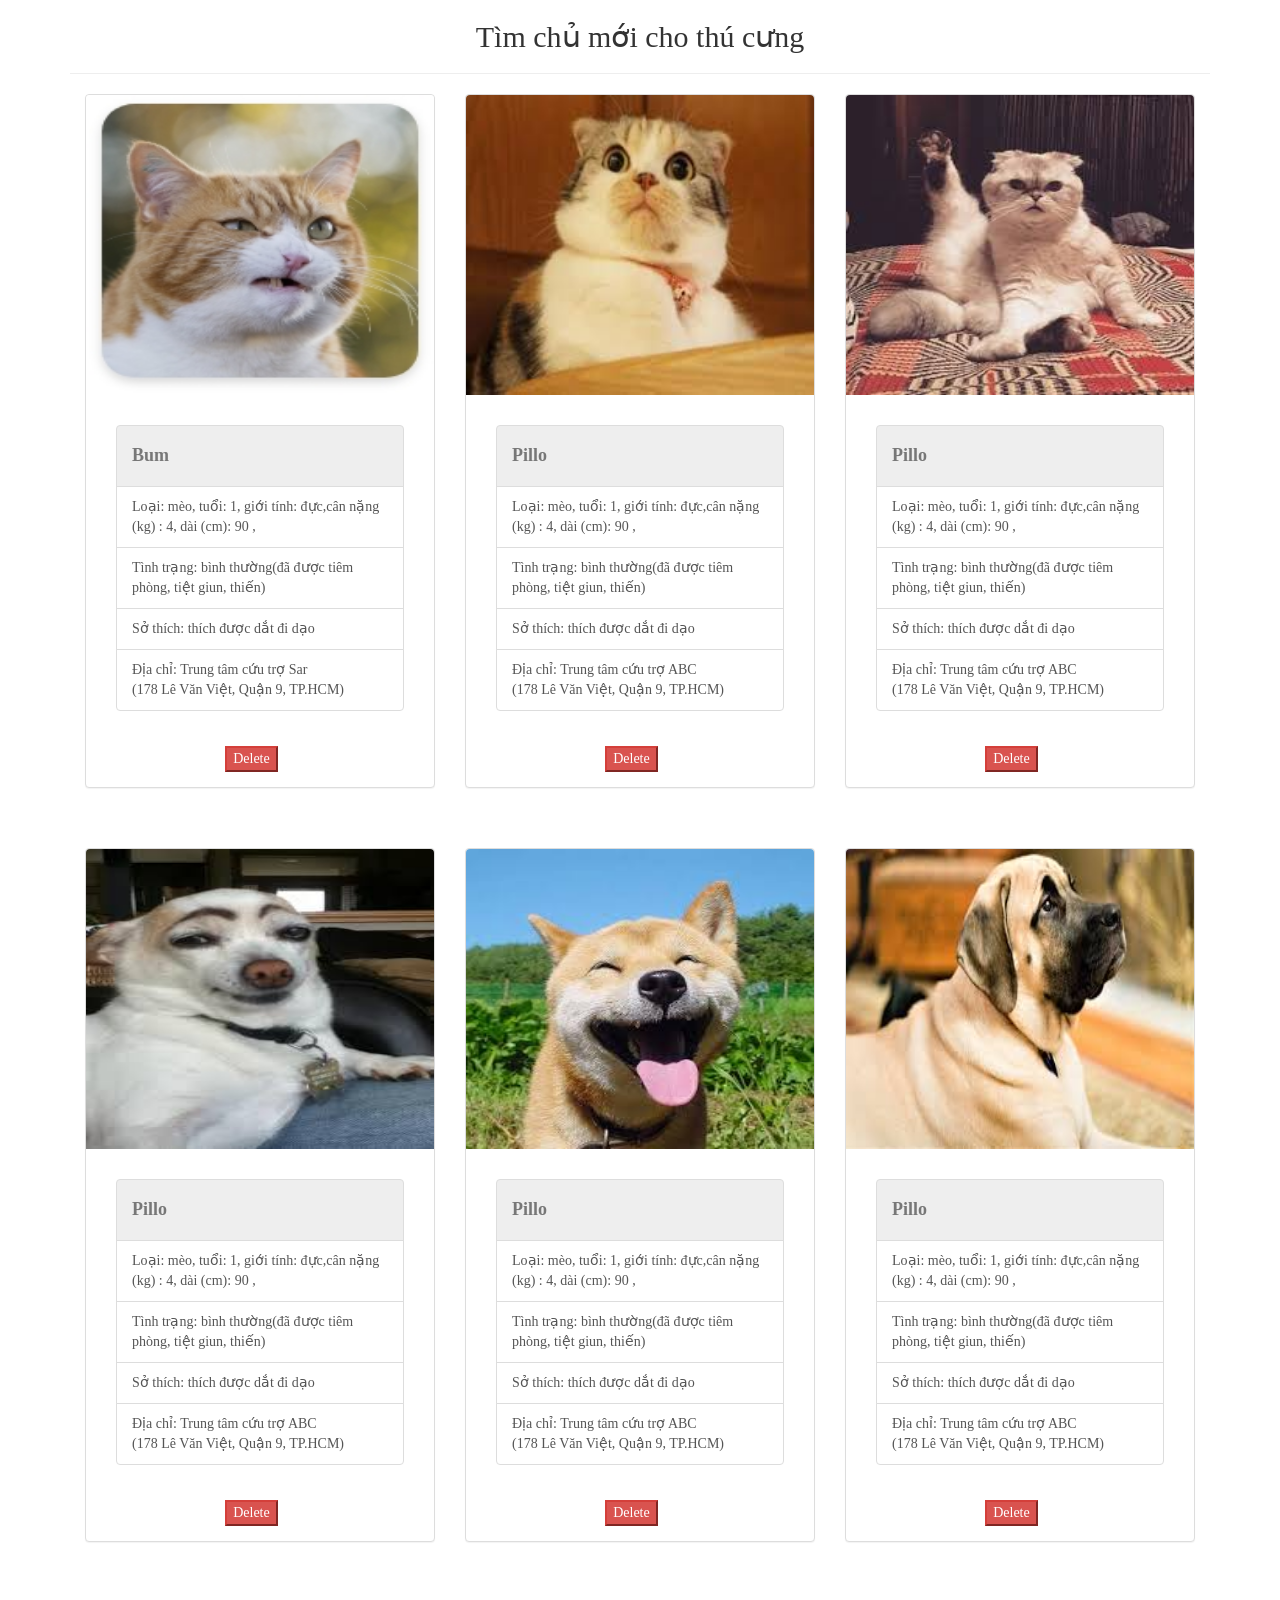
<file: aposting.html>
<!DOCTYPE html>
<html lang="en">

<head>
    <meta charset="UTF-8">
    <meta name="viewport" content="width=device-width, initial-scale=1.0">
    <link rel="stylesheet" href="https://maxcdn.bootstrapcdn.com/bootstrap/3.4.1/css/bootstrap.min.css">
    <script src="https://ajax.googleapis.com/ajax/libs/jquery/3.5.1/jquery.min.js"></script>
    <script src="https://maxcdn.bootstrapcdn.com/bootstrap/3.4.1/js/bootstrap.min.js"></script>
    <style>
        * {
            font-family: 'Lato';
        }

        #profile-grid {
            overflow: auto;
            white-space: normal;
        }

        #profile-grid .profile {
            padding-bottom: 40px;
        }

        #profile-grid .panel {
            padding: 0
        }

        #profile-grid .panel-body {
            padding: 15px
        }

        #profile-grid .profile-name {
            font-weight: bold;
        }

        #profile-grid .thumbnail {
            margin-bottom: 6px;
        }

        #profile-grid .panel-thumbnail {
            overflow: hidden;
        }

        #profile-grid .img-rounded {
            border-radius: 4px 4px 0 0;
        }
    </style>
    <script>
        $(document).ready(function () {
            /* show lightbox when clicking a thumbnail */
            $('a.thumb').click(function (event) {
                event.preventDefault();
                var content = $('.modal-body');
                content.empty();
                var title = $(this).attr("title");
                $('.modal-title').html(title);
                content.html($(this).html());
                $(".modal-profile").modal({ show: true });
            });
        });

        $(document).ready(function () {
            var buttons = document.getElementsByClassName('btn-danger');
            for (var i = 0; i < buttons.length; i++) {
                buttons[i].addEventListener("click", function () { 
                    var x = document.getElementById($(this).val());
                    x.style.display="none"; 
                })
            }
        });
    </script>
</head>

<body>
    <section id="profiles" class="page">

        <div class="container">

            <div class="content text-center">
                <div class="heading">
                    <h2>Tìm chủ mới cho thú cưng</h2>
                    <hr>
                </div>
            </div>

            <div class="container-fluid">
                <div class="row" id="profile-grid">

                    <div class="col-sm-4 col-xs-12 profile" id="1">
                        <div class="panel panel-default">
                            <div class="panel-thumbnail">
                                <a href="#" title="image 1" class="thumb">
                                    <img src="assets/image/rescue_cat3.jpg" class="img-responsive img-rounded"
                                        data-toggle="modal" data-target=".modal-profile-lg"
                                        style="height: 300px; width: 100%;">
                                </a>
                            </div>
                            <div class="panel-body">
                                <div class="list-group panel-body">
                                    <a href="#" class="list-group-item disabled">
                                        <h4 class="profile-name">Bum</h4>
                                    </a>
                                    <a href="#" class="list-group-item">Loại: mèo, tuổi: 1, giới tính: đực,cân nặng (kg) : 4, dài (cm): 90 ,</a>
                                    <a href="#" class="list-group-item">Tình trạng: bình thường(đã được tiêm phòng, tiệt giun, thiến)</a>
                                    <a href="#" class="list-group-item">Sở thích: thích được dắt đi dạo</a>
                                    <a href="#" class="list-group-item">Địa chỉ: Trung tâm cứu trợ Sar<br>(178 Lê Văn
                                        Việt, Quận 9, TP.HCM)</a>
                                </div>
                                <div class="row">
                                    <button type="submit" id="btnDelete" value="1" class="btn-danger"
                                        style="margin-left: 40%;">Delete</button>
                                </div>
                            </div>
                        </div>
                    </div>

                    <div class="col-sm-4 col-xs-12 profile" id="2">
                        <div class="panel panel-default">
                            <div class="panel-thumbnail">
                                <a href="#" title="image 2" class="thumb">
                                    <img src="assets/image/image2.jpg" class="img-responsive img-rounded"
                                        data-toggle="modal" data-target=".modal-profile-lg"
                                        style="height: 300px; width: 100%;">
                                </a>
                            </div>
                            <div class="panel-body">
                                <div class="list-group panel-body">
                                    <a href="#" class="list-group-item disabled">
                                        <h4 class="profile-name">Pillo</h4>
                                    </a>
                                    <a href="#" class="list-group-item">Loại: mèo, tuổi: 1, giới tính: đực,cân nặng (kg) : 4, dài (cm): 90 ,</a>
                                    <a href="#" class="list-group-item">Tình trạng: bình thường(đã được tiêm phòng, tiệt giun, thiến)</a>
                                    <a href="#" class="list-group-item">Sở thích: thích được dắt đi dạo</a>
                                    <a href="#" class="list-group-item">Địa chỉ: Trung tâm cứu trợ ABC<br>(178 Lê Văn
                                        Việt, Quận 9, TP.HCM)</a>
                                </div>
                                <div class="row">
                                    <button type="submit" id="btnDelete" value="2" class="btn-danger"
                                        style="margin-left: 40%;">Delete</button>
                                </div>
                            </div>
                        </div>
                    </div>

                    <div class="col-sm-4 col-xs-12 profile" id="3">
                        <div class="panel panel-default">
                            <div class="panel-thumbnail">
                                <a href="#" title="image 3" class="thumb">
                                    <img src="assets/image/image3.jpg" class="img-responsive img-rounded"
                                        data-toggle="modal" data-target=".modal-profile-lg"
                                        style="height: 300px; width: 100%;">
                                </a>
                            </div>
                            <div class="panel-body">
                                <div class="list-group panel-body">
                                    <a href="#" class="list-group-item disabled">
                                        <h4 class="profile-name">Pillo</h4>
                                    </a>
                                    <a href="#" class="list-group-item">Loại: mèo, tuổi: 1, giới tính: đực,cân nặng (kg) : 4, dài (cm): 90 ,</a>
                                    <a href="#" class="list-group-item">Tình trạng: bình thường(đã được tiêm phòng, tiệt giun, thiến)</a>
                                    <a href="#" class="list-group-item">Sở thích: thích được dắt đi dạo</a>
                                    <a href="#" class="list-group-item">Địa chỉ: Trung tâm cứu trợ ABC<br>(178 Lê Văn
                                        Việt, Quận 9, TP.HCM)</a>
                                </div>
                                <div class="row">
                                    <button type="submit" id="btnDelete" value="3" class="btn-danger"
                                        style="margin-left: 40%;">Delete</button>
                                </div>
                            </div>
                        </div>
                    </div>

                    <div class="col-sm-4 col-xs-12 profile" id="4">
                        <div class="panel panel-default">
                            <div class="panel-thumbnail">
                                <a href="#" title="image 4" class="thumb">
                                    <img src="assets/image/image4.jpg" class="img-responsive img-rounded"
                                        data-toggle="modal" data-target=".modal-profile-lg"
                                        style="height: 300px; width: 100%;">
                                </a>
                            </div>
                            <div class="panel-body">
                                <div class="list-group panel-body">
                                    <a href="#" class="list-group-item disabled">
                                        <h4 class="profile-name">Pillo</h4>
                                    </a>
                                    <a href="#" class="list-group-item">Loại: mèo, tuổi: 1, giới tính: đực,cân nặng (kg) : 4, dài (cm): 90 ,</a>
                                    <a href="#" class="list-group-item">Tình trạng: bình thường(đã được tiêm phòng, tiệt giun, thiến)</a>
                                    <a href="#" class="list-group-item">Sở thích: thích được dắt đi dạo</a>
                                    <a href="#" class="list-group-item">Địa chỉ: Trung tâm cứu trợ ABC<br>(178 Lê Văn
                                        Việt, Quận 9, TP.HCM)</a>
                                </div>
                                <div class="row">
                                    <button type="submit" id="btnDelete" value="4" class="btn-danger"
                                        style="margin-left: 40%;">Delete</button>
                                </div>
                            </div>
                        </div>
                    </div>


                    <div class="col-sm-4 col-xs-12 profile" id="5">
                        <div class="panel panel-default">
                            <div class="panel-thumbnail">
                                <a href="#" title="image 5" class="thumb">
                                    <img src="assets/image/image5.jpg" class="img-responsive img-rounded"
                                        data-toggle="modal" data-target=".modal-profile-lg"
                                        style="height: 300px; width: 100%;">
                                </a>
                            </div>
                            <div class="panel-body">
                                <div class="list-group panel-body">
                                    <a href="#" class="list-group-item disabled">
                                        <h4 class="profile-name">Pillo</h4>
                                    </a>
                                    <a href="#" class="list-group-item">Loại: mèo, tuổi: 1, giới tính: đực,cân nặng (kg) : 4, dài (cm): 90 ,</a>
                                    <a href="#" class="list-group-item">Tình trạng: bình thường(đã được tiêm phòng, tiệt giun, thiến)</a>
                                    <a href="#" class="list-group-item">Sở thích: thích được dắt đi dạo</a>
                                    <a href="#" class="list-group-item">Địa chỉ: Trung tâm cứu trợ ABC<br>(178 Lê Văn
                                        Việt, Quận 9, TP.HCM)</a>
                                </div>
                                <div class="row">
                                    <button type="submit" id="btnDelete" value="5" class="btn-danger"
                                        style="margin-left: 40%;">Delete</button>
                                </div>
                            </div>
                        </div>
                    </div>


                    <div class="col-sm-4 col-xs-12 profile" id="6">
                        <div class="panel panel-default">
                            <div class="panel-thumbnail">
                                <a href="#" title="image 6" class="thumb">
                                    <img src="assets/image/image 6.jpg" class="img-responsive img-rounded"
                                        data-toggle="modal" data-target=".modal-profile-lg"
                                        style="height: 300px; width: 100%;">
                                </a>
                            </div>
                            <div class="panel-body">
                                <div class="list-group panel-body">
                                    <a href="#" class="list-group-item disabled">
                                        <h4 class="profile-name">Pillo</h4>
                                    </a>
                                    <a href="#" class="list-group-item">Loại: mèo, tuổi: 1, giới tính: đực,cân nặng (kg) : 4, dài (cm): 90 ,</a>
                                    <a href="#" class="list-group-item">Tình trạng: bình thường(đã được tiêm phòng, tiệt giun, thiến)</a>
                                    <a href="#" class="list-group-item">Sở thích: thích được dắt đi dạo</a>
                                    <a href="#" class="list-group-item">Địa chỉ: Trung tâm cứu trợ ABC<br>(178 Lê Văn
                                        Việt, Quận 9, TP.HCM)</a>
                                </div>
                                <div class="row">
                                    <button type="submit" id="btnDelete" value="6" class="btn-danger"
                                        style="margin-left: 40%;">Delete</button>
                                </div>
                            </div>
                        </div>
                    </div>


                </div>
            </div>
        </div>

    </section>

    <!-- .modal-profile -->
    <div class="modal fade modal-profile" tabindex="-1" role="dialog" aria-labelledby="modalProfile" aria-hidden="true">
        <div class="modal-dialog modal-lg">
            <div class="modal-content">
                <div class="modal-header">
                    <button class="close" type="button" data-dismiss="modal">×</button>
                    <h3 class="modal-title"></h3>
                </div>
                <div class="modal-body">
                </div>
                <div class="modal-footer">
                    <button class="btn btn-default" data-dismiss="modal">Close</button>
                </div>
            </div>

        </div>
    </div>
    <!-- //.modal-profile -->
</body>

</html>
</file>
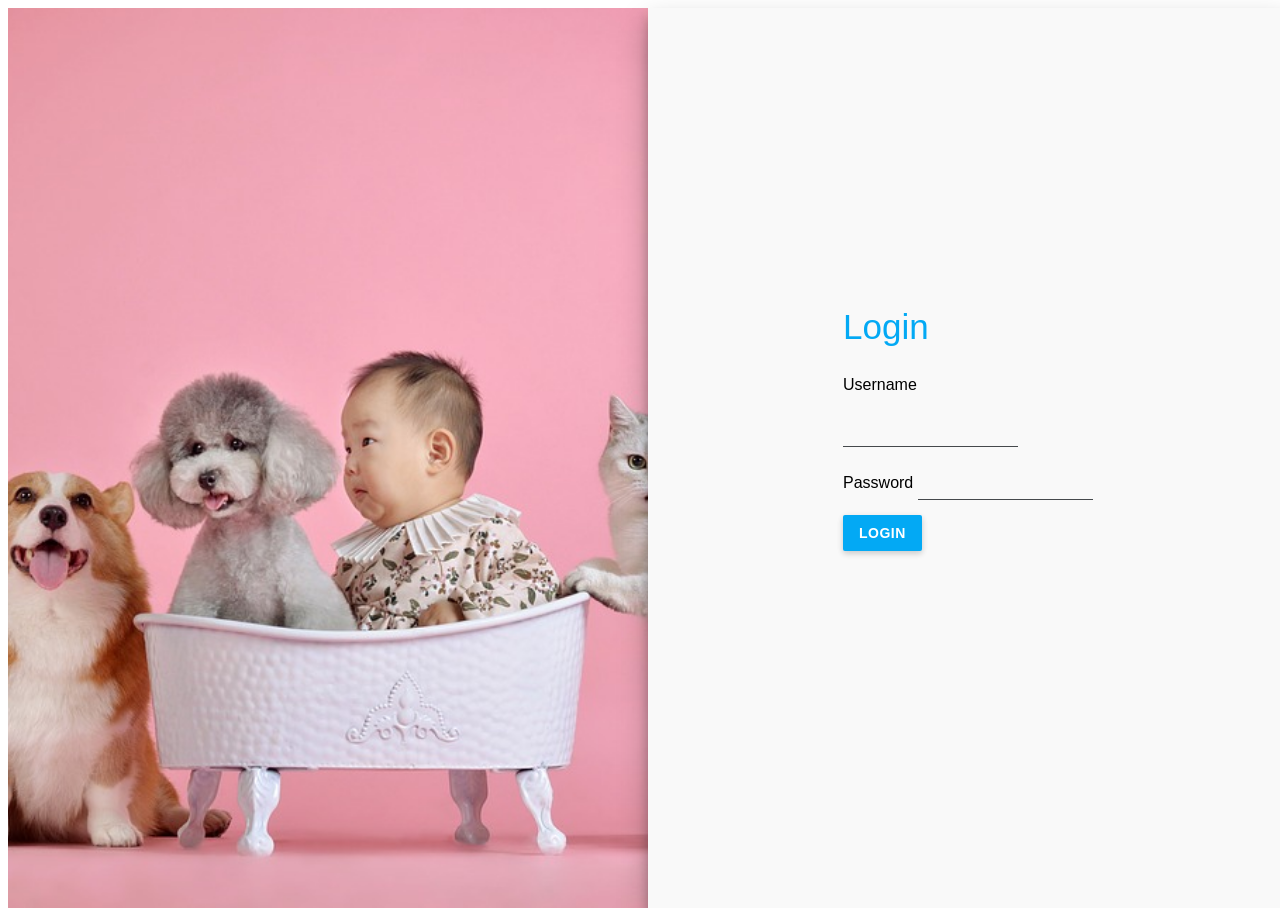
<file: Login.html>
<!DOCTYPE html>
<html>

<head>
    <script src="https://ajax.googleapis.com/ajax/libs/jquery/3.5.1/jquery.min.js"></script>
    <style>
        body {
            height: 100%;
            overflow: hidden;
            width: 100% !important;
            box-sizing: border-box;
            font-family: 'Roboto', sans-serif;
        }



        .backRight {
            position: absolute;
            right: 0;
            width: 50%;
            height: 100%;
            background: #3498db url(assets/img/login.jpg);
            background-size: cover;
            background-position: 50% 50%;
        }

        .backLeft {
            position: absolute;
            left: 0;
            width: 50%;
            height: 100%;
            background: #e74c3c url(assets/img/login.jpg);
            background-size: cover;
            background-position: 50% 50%;
        }

        #back {
            width: 100%;
            height: 100%;
            position: absolute;
            z-index: -999;
        }

        #slideBox {
            width: 50%;
            max-height: 100%;
            height: 100%;
            overflow: hidden;
            margin-left: 50%;
            position: absolute;
            box-shadow: 0 14px 28px rgba(0, 0, 0, 0.25), 0 10px 10px rgba(0, 0, 0, 0.22);
        }

        .topLayer {
            width: 200%;
            height: 100%;
            position: relative;
            left: 0;
            left: -100%;
        }

        .left {
            width: 50%;
            height: 100%;
            background: #2C3034;
            left: 0;
            position: absolute;
        }

        .right {
            width: 50%;
            height: 100%;
            background: #f9f9f9;
            right: 0;
            position: absolute;
        }

        .content {
            width: 250px;
            margin: 0 auto;
            top: 30%;
            position: absolute;
            left: 50%;
            margin-left: -125px;
        }

        .content h2 {
            color: #03A9F4;
            font-weight: 300;
            font-size: 35px;
        }

        button {
            background: #03A9F4;
            padding: 10px 16px;
            width: auto;
            font-weight: 600;
            text-transform: uppercase;
            font-size: 14px;
            color: #fff;
            line-height: 16px;
            letter-spacing: 0.5px;
            border-radius: 2px;
            box-shadow: 0 2px 6px rgba(0, 0, 0, 0.1), 0 3px 6px rgba(0, 0, 0, 0.1);
            border: 0;
            outline: 0;
            margin: 15px 15px 15px 0;
            transition: all 0.25s;
        }

        button:hover {
            background: #0288D1;
            box-shadow: 0 4px 7px rgba(0, 0, 0, 0.1), 0 3px 6px rgba(0, 0, 0, 0.1);
        }

        .off {
            background: none;
            color: #03A9F4;
            box-shadow: none;
        }

        .right .off:hover {
            background: #eee;
            color: #03A9F4;
            box-shadow: none;
        }

        .left .off:hover {
            box-shadow: none;
            color: #03A9F4;
            background: #363A3D;
        }

        input {
            background: transparent;
            border: 0;
            outline: 0;
            border-bottom: 1px solid #45494C;
            font-size: 14px;
            color: #959595;
            padding: 8px 0;
            margin-top: 20px;
        }
    </style>
    <script>
        $(document).ready(function () {
            $('#login').on('click', function () {
                var username = $('#username').val();
                var password = $('#password').val();
               if(username == 'haudq' && password == '123'){
                  window.location.href='index.html';
               }else{
                    alert("Username or password is not correct");
               }
            });
        });
        
    </script>
</head>

<body>
    <div id="back">
        <div class="backRight"></div>
        <div class="backLeft"></div>
    </div>

    <div id="slideBox">
        <div class="topLayer">
        
            <div class="right">
                <div class="content">
                    <h2>Login</h2>
                    <form method="post" onsubmit="return false;">
                        <div class="form-group">
                            <label for="username" class="form-label">Username</label>
                            <input type="text" id="username"/>
                        </div>
                        <div class="form-group">
                            <label for="Password" class="form-label">Password</label>
                            <input type="password" id="password" />
                        </div>
                        <button id="login" type="submit">Login</button>
                    </form>
                </div>
            </div>
        </div>
    </div>
    <div id="test"></div>

    <!--Inspiration from: http://ertekinn.com/loginsignup/-->
</body>

</html>
</file>
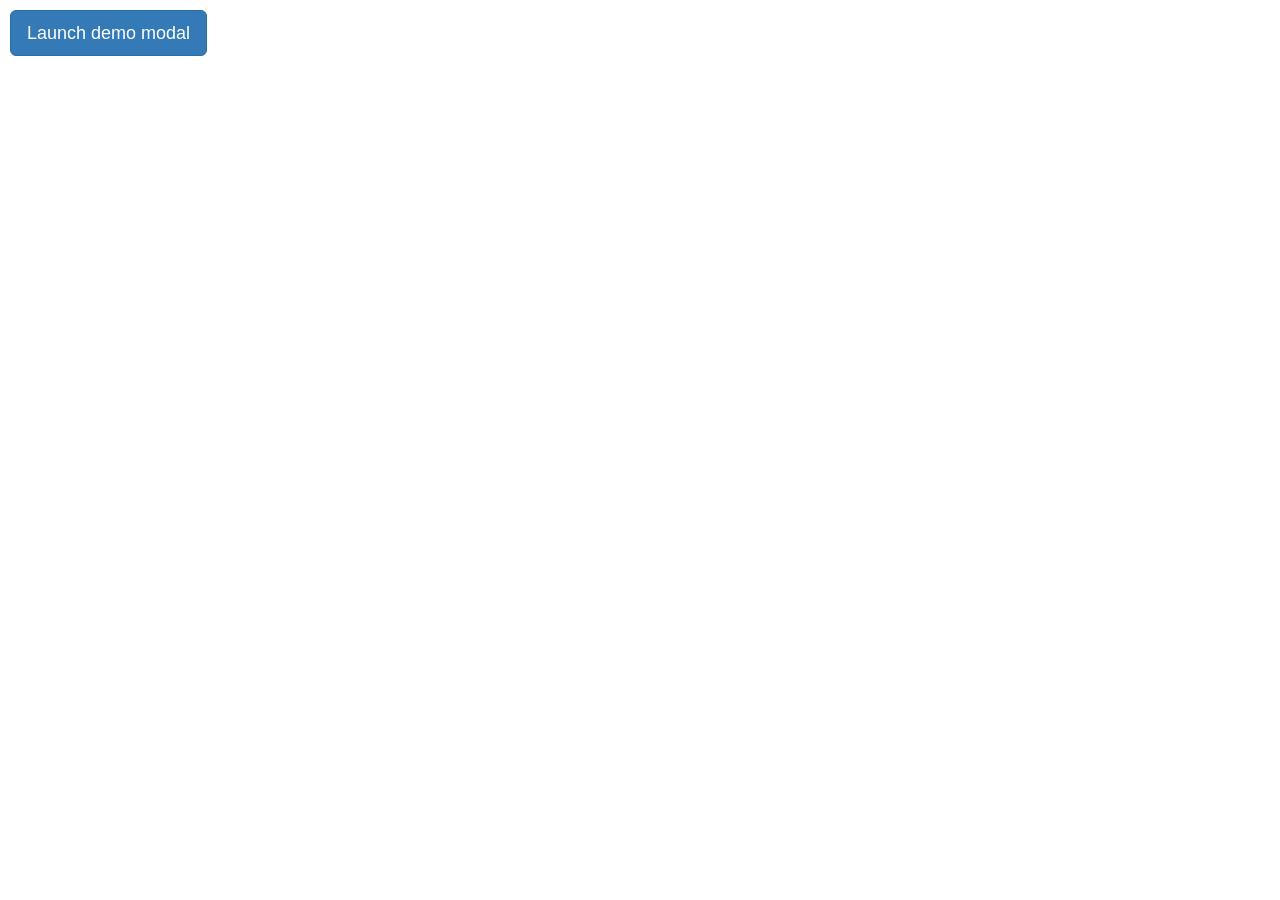
<file: popupimage.html>
<!DOCTYPE html>
<html lang="en">

<head>
    <meta charset="UTF-8">
    <meta name="viewport" content="width=device-width, initial-scale=1.0">
    <script src="https://ajax.googleapis.com/ajax/libs/jquery/3.5.1/jquery.min.js"></script>
    <script src="https://maxcdn.bootstrapcdn.com/bootstrap/3.4.1/js/bootstrap.min.js"></script>
    <link rel="stylesheet" href="https://maxcdn.bootstrapcdn.com/bootstrap/3.4.1/css/bootstrap.min.css">
    <script>
        var print;

        $('body').append('textarea');

        $.get("https://en.wikipedia.org/wiki/Special:Random").done(function (data) {

            print = data;
            $('body').append("<iframe id='print-modal-frame' name='print-modal-frame' src='slide_show_image.html'></iframe>");

        });


        const slide = {
            main: null,
            elementImg: null,
            imgSelected: 0,
            nextSlide: function () {
                if (this.imgSelected != null) {
                    if (this.imgSelected < (this.elementImg.length - 1)) {
                        this.imgSelected++;
                        this.normalizeSlide();
                    }
                }
            },
            prevSlide: function () {
                if (this.imgSelected != null) {
                    if (this.imgSelected > 0) {
                        this.imgSelected--;
                        this.normalizeSlide();
                    }
                }
            },
            normalizeSlide: function () {

                for (num = 0; num < this.elementImg.length; num++) {
                    this.elementImg[num].classList.remove("hideLeft", "prevLeftSecond", "prev", "selected", "next", "nextRightSecond", "hideRight");
                }

                this.elementImg[this.imgSelected].classList.add("selected");

                if (this.imgSelected > 2) {
                    this.elementImg[this.imgSelected - 2].classList.add("hideLeft");
                    this.elementImg[this.imgSelected - 2].classList.add("prevLeftSecond");
                    this.elementImg[this.imgSelected - 1].classList.add("prev");
                }
                else if (this.imgSelected > 1) {
                    this.elementImg[this.imgSelected - 2].classList.add("prevLeftSecond");
                    this.elementImg[this.imgSelected - 1].classList.add("prev");
                }
                else if (this.imgSelected > 0) {
                    this.elementImg[this.imgSelected - 1].classList.add("prev");
                }

                if ((this.imgSelected + 3) < this.elementImg.length) {
                    this.elementImg[this.imgSelected + 3].classList.add("hideRight");
                    this.elementImg[this.imgSelected + 2].classList.add("nextRightSecond");
                    this.elementImg[this.imgSelected + 1].classList.add("next");
                }
                else if ((this.imgSelected + 2) < this.elementImg.length) {
                    this.elementImg[this.imgSelected + 2].classList.add("nextRightSecond");
                    this.elementImg[this.imgSelected + 1].classList.add("next");
                }
                else if ((this.imgSelected + 1) < this.elementImg.length) {
                    this.elementImg[this.imgSelected + 1].classList.add("next");
                }
            }
        }

        window.onload = () => {

            slide.main = document.getElementById("carousel");
            slide.elementImg = slide.main.getElementsByClassName("slideImg");

            for (num = 0; num < slide.elementImg.length; num++) {
                slide.elementImg[num].setAttribute("img-number", num);

                slide.elementImg[num].addEventListener("click", (event) => {
                    slide.imgSelected = parseInt(event.target.parentElement.getAttribute("img-number"));
                    slide.normalizeSlide();
                });

                if (slide.elementImg[num].classList.contains("selected")) {
                    slide.imgSelected = num;
                }
            }

            document.getElementById("prev").addEventListener("click", () => { slide.prevSlide() });
            document.getElementById("next").addEventListener("click", () => { slide.nextSlide() });

        }
    </script>
    <style>
        html,
        body,
        main {
            width: 100%;
            height: 100%;
            margin: 0;
            padding: 5px;
        }

        #carousel {
            position: relative;
            height: 100%;
            top: 50%;
            transform: translateY(-50%);
            overflow: hidden;
        }

        #carousel>div.slideImg {
            position: absolute;
            opacity: 0;
        }

        #carousel>div>img {
            width: 400px;
            transition: width 1s;
        }

        #carousel>div.hideLeft {
            left: 0%;
            opacity: 0;
            transition: transform 1s, left 1s, opacity 1s;
            transform: translateY(50%) translateX(-50%);
        }

        #carousel>div.hideLeft>img {
            width: 200px;
        }

        #carousel>div.hideRight {
            left: 100%;
            transition: transform 1s, left 1s, opacity 1s;
            opacity: 0;
            transform: translateY(50%) translateX(-50%);
        }

        #carousel>div.hideRight>img {
            width: 200px;
        }

        #carousel>div.prev {
            z-index: 5;
            left: 30%;
            transform: translateY(50px) translateX(-50%);
            opacity: 1;
            transition: transform 1s, left 1s, opacity 1s;
        }

        #carousel>div.prev>img {
            width: 300px;
        }

        #carousel>div.prevLeftSecond {
            z-index: 4;
            left: 15%;
            transform: translateY(50%) translateX(-50%);
            opacity: 0.7;
            transition: transform 1s, left 1s, opacity 1s;
        }

        #carousel>div.prevLeftSecond>img {
            width: 200px;
        }

        #carousel>div.selected {
            z-index: 10;
            left: 50%;
            transition: transform 1s, left 1s, opacity 1s;
            opacity: 1;
            transform: translateY(0px) translateX(-50%);
        }

        #carousel>div.next {
            z-index: 5;
            left: 70%;
            transition: transform 1s, left 1s, opacity 1s;
            opacity: 1;
            transform: translateY(50px) translateX(-50%);
        }

        #carousel>div.next>img {
            width: 300px;
        }

        #carousel>div.nextRightSecond {
            z-index: 4;
            left: 85%;
            transition: transform 1s, left 1s, opacity 1s;
            transform: translateY(50%) translateX(-50%);
            opacity: 0.7;
        }

        #carousel>div.nextRightSecond>img {
            width: 200px;
        }


        div.positionBtn {
            position: fixed;
            left: 50%;
            transform: translateX(-50%);
            bottom: 10px;
        }

        #prev,
        #next {
            background: #272727;
            color: #ffffff;
            border: 0px;
            font-weight: bold;
            font-size: 22px;
            margin: 0px;
            opacity: 0.6;
        }

        #prev>span,
        #next>span {
            width: 100px;
            padding: 15px;
            display: block;
        }

        #prev {
            text-align: right;
            border-radius: 100% 0px 0px 100% !important;
        }

        #next {
            text-align: left;
            border-radius: 0px 100% 100% 0px !important;
        }

        #prev:hover,
        #next:hover {
            opacity: 1;
        }

        #prev:focus,
        #next:focus {
            border: 0px;
        }

        /* jaja */
        @import url(https://fonts.googleapis.com/css?family=Open+Sans:400italic,400,300,600);

        

        .container {
            max-width: 400px;
            width: 100%;
            margin: 0 auto;
            position: relative;
        }

        #contact input[type="text"],
        #contact input[type="email"],
        #contact input[type="tel"],
        #contact input[type="url"],
        #contact textarea,
        #contact button[type="submit"] {
            font: 400 12px/16px "Open Sans", Helvetica, Arial, sans-serif;
        }

        #contact {
            background: #F9F9F9;
            padding: 25px;
            margin: 50px 0;
        }

        #contact h3 {
            color: #F96;
            display: block;
            font-size: 30px;
            font-weight: 400;
        }

        #contact h4 {
            margin: 5px 0 15px;
            display: block;
            font-size: 13px;
        }

        fieldset {
            border: medium none !important;
            margin: 0 0 10px;
            min-width: 100%;
            padding: 0;
            width: 100%;
        }

        #contact input[type="text"],
        #contact input[type="email"],
        #contact input[type="tel"],
        #contact input[type="url"],
        #contact textarea {
            width: 100%;
            border: 1px solid #CCC;
            background: #FFF;
            margin: 0 0 5px;
            padding: 10px;
        }

        #contact input[type="text"]:hover,
        #contact input[type="email"]:hover,
        #contact input[type="tel"]:hover,
        #contact input[type="url"]:hover,
        #contact textarea:hover {
            -webkit-transition: border-color 0.3s ease-in-out;
            -moz-transition: border-color 0.3s ease-in-out;
            transition: border-color 0.3s ease-in-out;
            border: 1px solid #AAA;
        }

        #contact textarea {
            height: 100px;
            max-width: 100%;
            resize: none;
        }

        #contact button[type="submit"] {
            cursor: pointer;
            width: 100%;
            border: none;
            background: #0CF;
            color: #FFF;
            margin: 0 0 5px;
            padding: 10px;
            font-size: 15px;
        }

        #contact button[type="submit"]:hover {
            background: #09C;
            -webkit-transition: background 0.3s ease-in-out;
            -moz-transition: background 0.3s ease-in-out;
            transition: background-color 0.3s ease-in-out;
        }

        #contact button[type="submit"]:active {
            box-shadow: inset 0 1px 3px rgba(0, 0, 0, 0.5);
        }

        #contact input:focus,
        #contact textarea:focus {
            outline: 0;
            border: 1px solid #999;
        }

        ::-webkit-input-placeholder {
            color: #888;
        }

        :-moz-placeholder {
            color: #888;
        }

        ::-moz-placeholder {
            color: #888;
        }

        :-ms-input-placeholder {
            color: #888;
        }
    </style>
</head>

<body>
    <!-- Button trigger modal -->
    <button type="button" class="btn btn-primary btn-lg" data-toggle="modal" data-target="#myModal1">
        Launch demo modal
    </button>

    <!-- Modal -->
    <div class="modal fade" id="myModal1" tabindex="-1" role="dialog" aria-labelledby="myModalLabel">
        <div class="modal-dialog" role="document">
            <div class="modal-content">
                <div class="modal-header">
                    <button type="button" class="close" data-dismiss="modal" aria-label="Close"><span
                            aria-hidden="true">&times;</span></button>
                    <h4 class="modal-title" id="myModalLabel">Lí do vô hiệu hóa</h4>
                </div>
                <div class="modal-body" style="height: 500px;">
                    <div id="carousel">
                            <form id="contact" action="" method="post">
                               
                                <fieldset>
                                    <input placeholder="Tiêu đề..." type="url" tabindex="4"
                                        required>
                                </fieldset>
                                <fieldset>
                                    <textarea placeholder="Lí do..." tabindex="5" required></textarea>
                                </fieldset>
                                <fieldset>
                                    <button name="submit" type="submit" id="contact-submit"
                                        data-submit="...Sending">Submit</button>
                                </fieldset>
                            </form>

                    </div>

                </div>

            </div>
        </div>
    </div>
</body>

</html>
</file>
